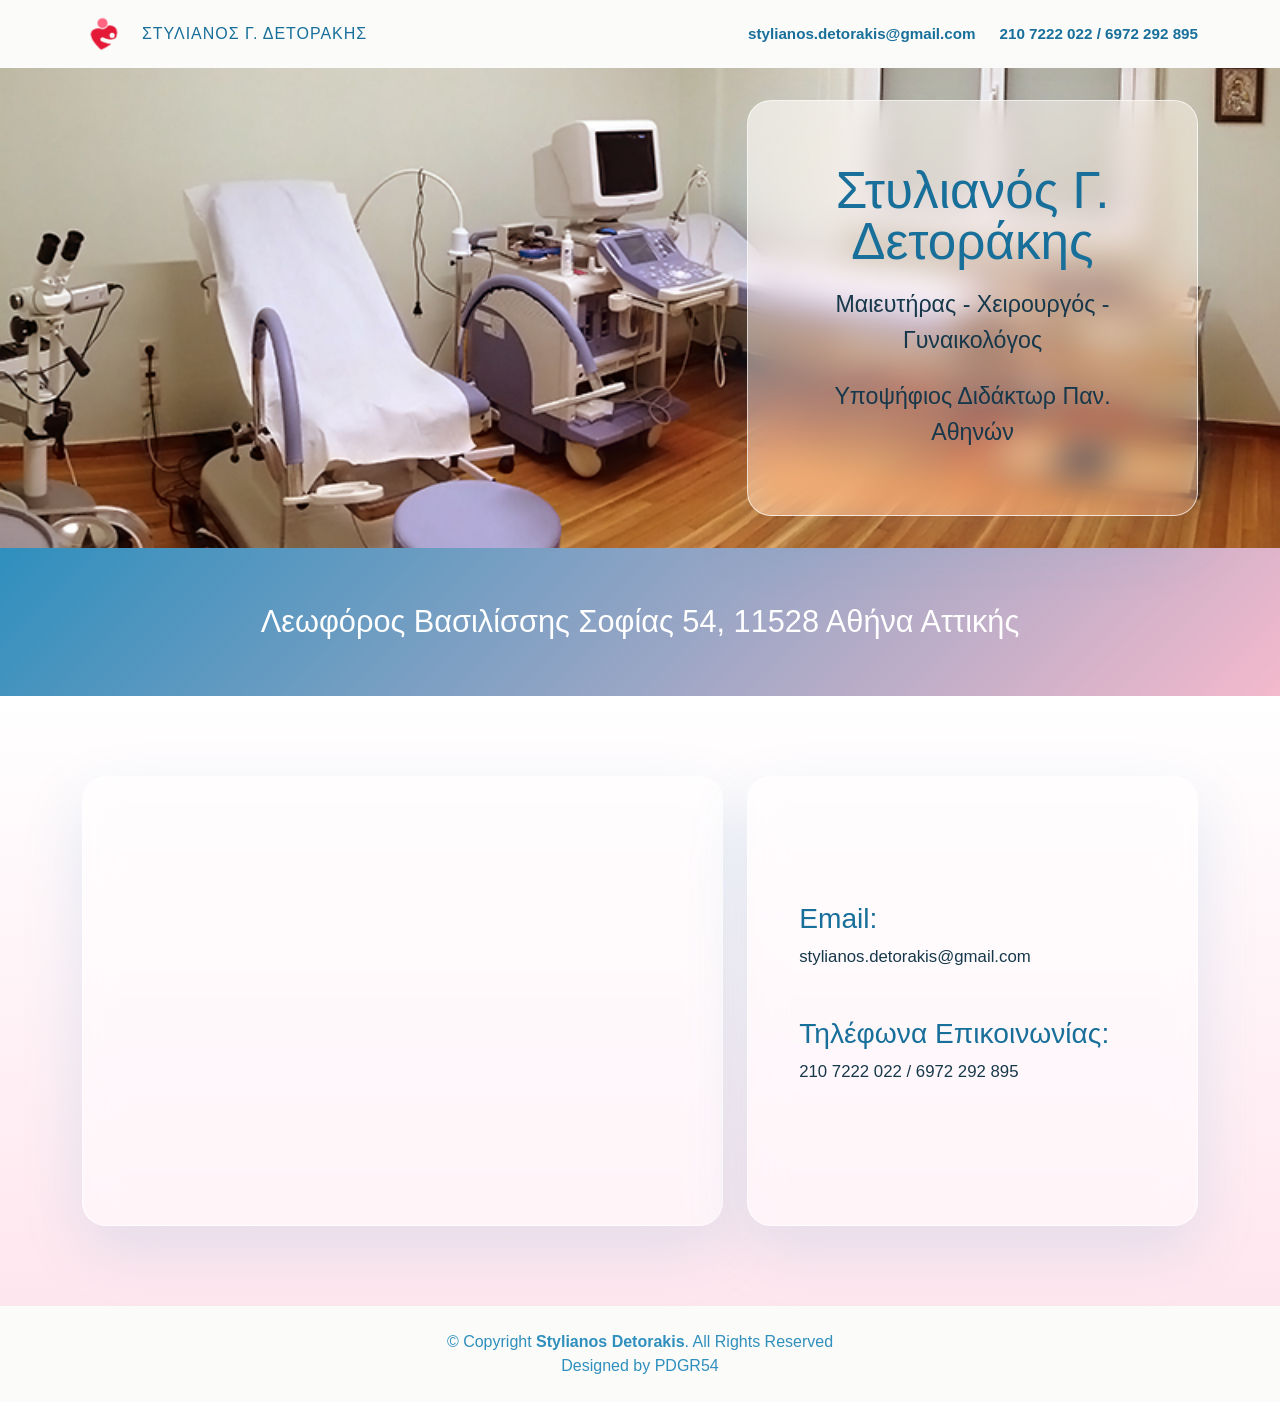
<file: index.html>
<!DOCTYPE html>
<html lang="el">

<head>
  <meta charset="utf-8">
  <meta name="viewport" content="width=device-width, initial-scale=1">
  <title>Στυλιανός Δετοράκης - Γυναικολόγος</title>
  <meta name="description" content="">
  <meta name="keywords" content="">
  <link rel="icon" type="image/png" href="assets/img/favicon-gynecological.png">
  <link href="https://cdn.jsdelivr.net/npm/bootstrap@5.3.3/dist/css/bootstrap.min.css" rel="stylesheet">
  <link href="assets/css/main.css" rel="stylesheet">
</head>

<body>
  <header class="site-header">
    <div class="container-lg">
      <div class="d-flex flex-wrap align-items-center justify-content-between gap-3">
        <div class="d-flex align-items-center gap-3">
          <div class="brand-mark">
            <img src="assets/img/favicon-gynecological.png" alt="">
          </div>
          <div class="brand-name">Στυλιανός Γ. Δετοράκης</div>
        </div>

        <div class="header-contact d-flex flex-wrap gap-4">
          <span>stylianos.detorakis@gmail.com</span>
          <span>210 7222 022 / 6972 292 895</span>
        </div>
      </div>
    </div>
  </header>

  <main>
    <section id="profile" class="hero d-flex align-items-center">
      <div class="container-lg">
        <div class="row justify-content-center justify-content-lg-end">
          <div class="col-md-8 col-lg-5">
            <div class="hero-card text-center">
              <h1>Στυλιανός Γ. Δετοράκης</h1>
              <p>Μαιευτήρας - Χειρουργός - Γυναικολόγος</p>
              <p>Υποψήφιος Διδάκτωρ Παν. Αθηνών</p>
            </div>
          </div>
        </div>
      </div>
    </section>

    <section id="location" class="statement text-center">
      <div class="container-lg">
        <p>Λεωφόρος Βασιλίσσης Σοφίας 54, 11528 Αθήνα Αττικής</p>
      </div>
    </section>

    <section id="contact" class="contact-section">
      <div class="container-lg">
        <div class="row g-4 align-items-stretch">
          <div class="col-lg-7">
            <div class="glass-panel h-100 overflow-hidden">
              <iframe src="https://www.google.com/maps/embed?pb=!1m18!1m12!1m3!1d3144.9689427036583!2d23.74969937473274!3d37.9778541004379!2m3!1f0!2f0!3f0!3m2!1i1024!2i768!4f13.1!3m3!1m2!1s0x14a1bd5abb276fe5%3A0xb4dfb535e02871bb!2sVasilissis%20Sofias%2054%2C%20Athina%20115%2028!5e0!3m2!1sen!2sgr!4v1699209659427!5m2!1sen!2sgr" allowfullscreen loading="lazy" referrerpolicy="no-referrer-when-downgrade"></iframe>
            </div>
          </div>

          <div class="col-lg-5">
            <div class="glass-panel contact-card h-100">
              <div>
                <h2>Email:</h2>
                <p>stylianos.detorakis@gmail.com</p>
              </div>
              <div>
                <h2>Τηλέφωνα Επικοινωνίας:</h2>
                <p>210 7222 022 / 6972 292 895</p>
              </div>
            </div>
          </div>
        </div>
      </div>
    </section>
  </main>

  <footer class="site-footer text-center">
    <div>&copy; Copyright <strong><span>Stylianos Detorakis</span></strong>. All Rights Reserved</div>
    <div>Designed by PDGR54</div>
  </footer>
</body>

</html>
</file>
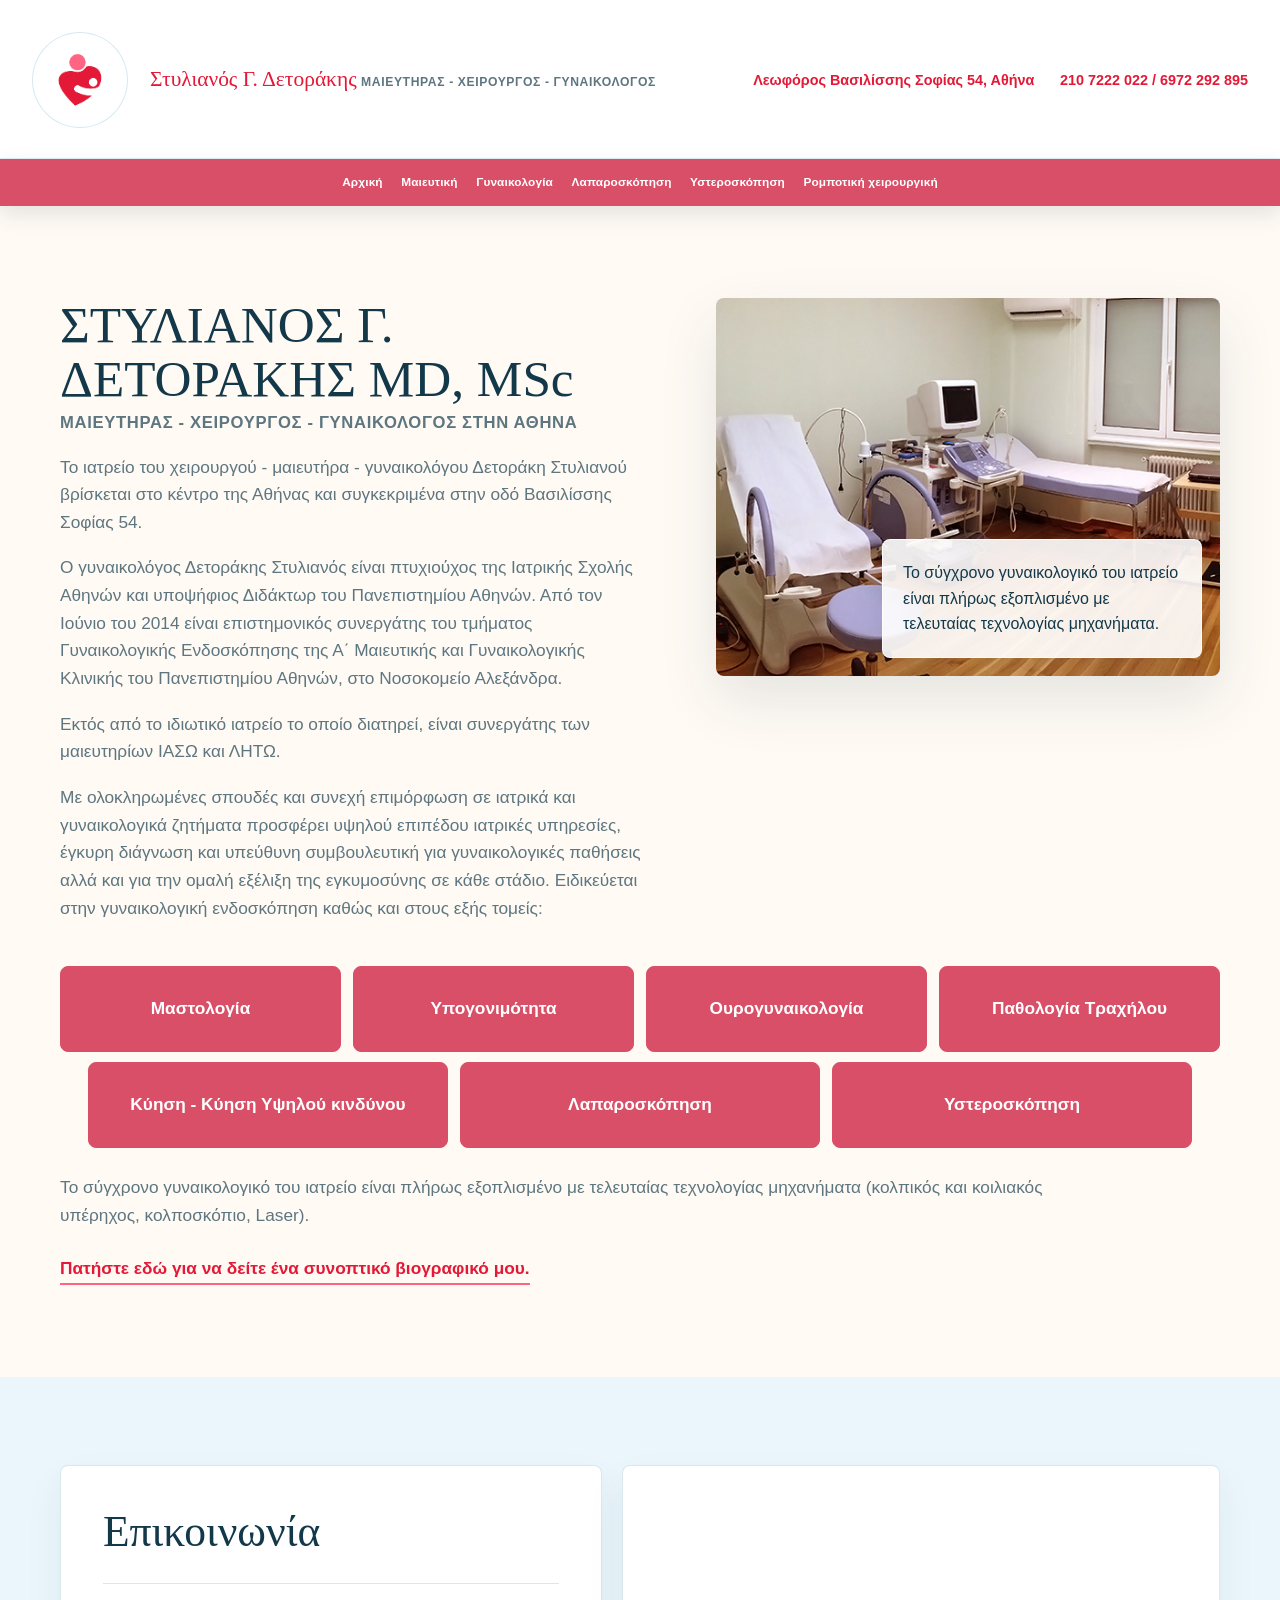
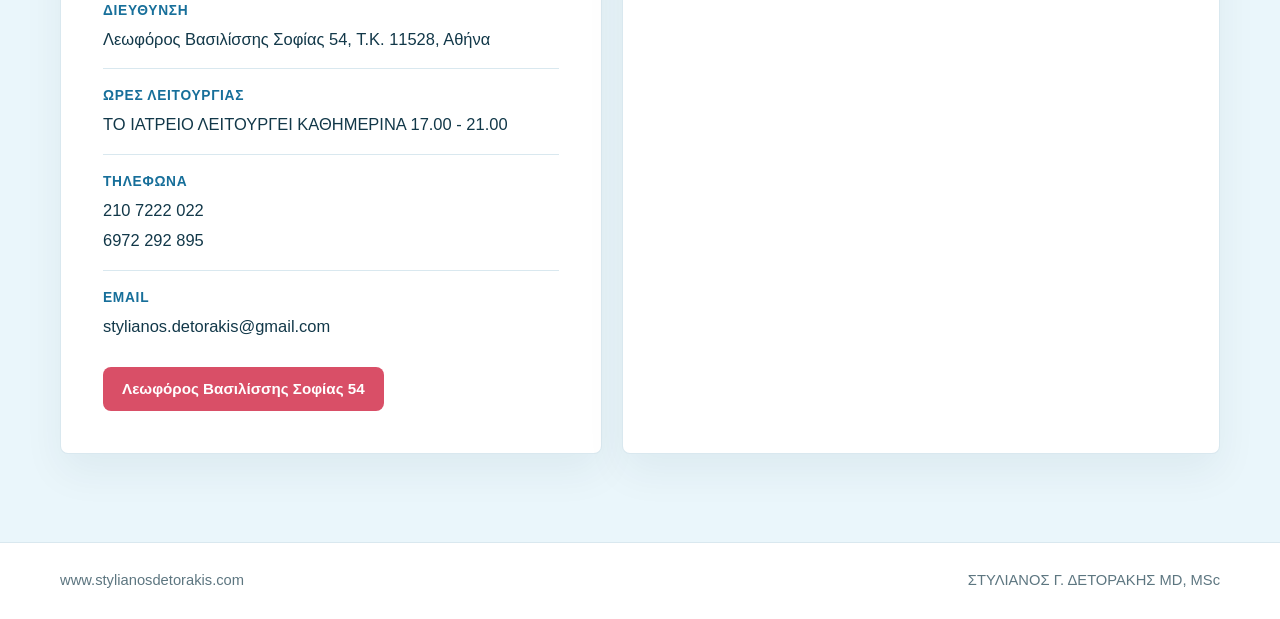
<file: sample-landing.html>
<!DOCTYPE html>
<html lang="el">

<head>
  <meta charset="utf-8">
  <meta name="viewport" content="width=device-width, initial-scale=1">
  <title>Γυναικολόγος Αθήνα | Δετοράκης Στυλιανός</title>
  <meta name="robots" content="noindex, nofollow">
  <link rel="icon" type="image/png" href="assets/img/favicon-gynecological.png">
  <link rel="stylesheet" href="assets/css/style.css">
</head>

<body>
  <div id="header-placeholder"></div>

  <main id="top">
    <section class="intro" aria-labelledby="intro-title">
      <div class="container">
        <div class="intro-grid">
          <div class="intro-copy">
            <h1 id="intro-title" class="intro-title">
              ΣΤΥΛΙΑΝΟΣ Γ. ΔΕΤΟΡΑΚΗΣ ΜD, MSc
            </h1>
            <p class="intro-subtitle">ΜΑΙΕΥΤΗΡΑΣ - ΧΕΙΡΟΥΡΓΟΣ - ΓΥΝΑΙΚΟΛΟΓΟΣ ΣΤΗΝ ΑΘΗΝΑ</p>
            <p>
              Το ιατρείο του χειρουργού - μαιευτήρα - γυναικολόγου Δετοράκη
              Στυλιανού βρίσκεται στο κέντρο της Αθήνας και συγκεκριμένα στην
              οδό Βασιλίσσης Σοφίας 54.
            </p>
            <p>
              Ο γυναικολόγος Δετοράκης Στυλιανός είναι πτυχιούχος της Ιατρικής
              Σχολής Αθηνών και υποψήφιος Διδάκτωρ του Πανεπιστημίου Αθηνών.
              Από τον Ιούνιο του 2014 είναι επιστημονικός συνεργάτης του τμήματος
              Γυναικολογικής Ενδοσκόπησης της Α΄ Μαιευτικής και Γυναικολογικής
              Κλινικής του Πανεπιστημίου Αθηνών, στο Νοσοκομείο Αλεξάνδρα.
            </p>
            <p>
              Εκτός από το ιδιωτικό ιατρείο το οποίο διατηρεί, είναι συνεργάτης
              των μαιευτηρίων ΙΑΣΩ και ΛΗΤΩ.
            </p>
            <p>
              Με ολοκληρωμένες σπουδές και συνεχή επιμόρφωση σε ιατρικά και
              γυναικολογικά ζητήματα προσφέρει υψηλού επιπέδου ιατρικές υπηρεσίες,
              έγκυρη διάγνωση και υπεύθυνη συμβουλευτική για γυναικολογικές
              παθήσεις αλλά και για την ομαλή εξέλιξη της εγκυμοσύνης σε κάθε
              στάδιο. Ειδικεύεται στην γυναικολογική ενδοσκόπηση καθώς και στους
              εξής τομείς:
            </p>
          </div>

          <div class="photo-panel">
            <img src="assets/img/practice.jpg" alt="Το γυναικολογικό ιατρείο του Στυλιανού Δετοράκη">
            <div class="photo-card">
              <p>
                Το σύγχρονο γυναικολογικό του ιατρείο είναι πλήρως εξοπλισμένο
                με τελευταίας τεχνολογίας μηχανήματα.
              </p>
            </div>
          </div>
        </div>

        <div class="intro-full">
          <ul class="specialty-list">
            <li>Μαστολογία</li>
            <li>Υπογονιμότητα</li>
            <li>Ουρογυναικολογία</li>
            <li>Παθολογία Τραχήλου</li>
            <li>Κύηση - Κύηση Υψηλού κινδύνου</li>
            <li>Λαπαροσκόπηση</li>
            <li>Υστεροσκόπηση</li>
          </ul>

          <p>
            Το σύγχρονο γυναικολογικό του ιατρείο είναι πλήρως εξοπλισμένο
            με τελευταίας τεχνολογίας μηχανήματα (κολπικός και κοιλιακός
            υπέρηχος, κολποσκόπιο, Laser).
          </p>
          <a class="bio-link" href="old_website_copy/assets/pdfs/Biografiko-Detorakis-Stylianos.pdf">
            Πατήστε εδώ για να δείτε ένα συνοπτικό βιογραφικό μου.
          </a>
        </div>
      </div>
    </section>

    <section id="contact" class="section section-blue" aria-labelledby="contact-title">
      <div class="container">
        <div class="contact-grid">
          <div class="contact-card">
            <h2 id="contact-title">Επικοινωνία</h2>
            <ul class="contact-list">
              <li>
                <strong>Διεύθυνση</strong>
                <span>Λεωφόρος Βασιλίσσης Σοφίας 54, Τ.Κ. 11528, Αθήνα</span>
              </li>
              <li>
                <strong>Ώρες λειτουργίας</strong>
                <span>TO ΙΑΤΡΕΙΟ ΛΕΙΤΟΥΡΓΕΙ ΚΑΘΗΜΕΡΙΝΑ 17.00 - 21.00</span>
              </li>
              <li>
                <strong>Τηλέφωνα</strong>
                <a href="tel:+302107222022">210 7222 022</a>
                <a href="tel:+306972292895">6972 292 895</a>
              </li>
              <li>
                <strong>Email</strong>
                <a href="mailto:stylianos.detorakis@gmail.com">stylianos.detorakis@gmail.com</a>
              </li>
            </ul>
            <a class="button button-primary" href="https://www.google.com/maps/search/?api=1&query=%CE%92%CE%B1%CF%83%CE%B9%CE%BB%CE%AF%CF%83%CF%83%CE%B7%CF%82%20%CE%A3%CE%BF%CF%86%CE%AF%CE%B1%CF%82%2054%20%CE%91%CE%B8%CE%AE%CE%BD%CE%B1" target="_blank" rel="noreferrer">
              Λεωφόρος Βασιλίσσης Σοφίας 54
            </a>
          </div>

          <div class="map-card">
            <iframe src="https://www.google.com/maps/embed?pb=!1m18!1m12!1m3!1d3144.9689427036583!2d23.74969937473274!3d37.9778541004379!2m3!1f0!2f0!3f0!3m2!1i1024!2i768!4f13.1!3m3!1m2!1s0x14a1bd5abb276fe5%3A0xb4dfb535e02871bb!2sVasilissis%20Sofias%2054%2C%20Athina%20115%2028!5e0!3m2!1sen!2sgr!4v1699209659427!5m2!1sen!2sgr" allowfullscreen loading="lazy" referrerpolicy="no-referrer-when-downgrade" title="Χάρτης προς το ιατρείο στη Βασιλίσσης Σοφίας 54"></iframe>
          </div>
        </div>
      </div>
    </section>
  </main>

  <div id="footer-placeholder"></div>

  <script>
    async function loadPartial(id, url) {
      const el = document.getElementById(id);
      if (!el) return;
      const res = await fetch(url);
      const html = await res.text();
      el.outerHTML = html;
    }

    function initHeaderMenu() {
      const menuToggle = document.querySelector(".menu-toggle");
      const navBar = document.querySelector(".nav-bar");
      if (!menuToggle || !navBar || menuToggle.dataset.menuInitialized) return;
      menuToggle.dataset.menuInitialized = "true";

      menuToggle.addEventListener("click", () => {
        const isOpen = navBar.classList.toggle("menu-open");
        menuToggle.setAttribute("aria-expanded", String(isOpen));
      });
    }

    loadPartial("header-placeholder", "partials/header.html").then(initHeaderMenu);
    loadPartial("footer-placeholder", "partials/footer.html");
  </script>
</body>

</html>
</file>
<file: assets/css/main.css>
:root {
  --baby-blue: #2f8fbd;
  --baby-blue-dark: #176f9a;
  --soft-pink: #ffe6ee;
  --soft-pink-deep: #f4b9cc;
  --paper: #fbfbfa;
  --ink: #16384a;
}

body {
  color: var(--baby-blue);
  background: var(--paper);
  font-family: Helvetica, Arial, sans-serif;
}

.site-header {
  padding: 0.75rem 0;
  background: var(--paper);
}

.brand-mark {
  width: 2.75rem;
  height: 2.75rem;
  display: grid;
  place-items: center;
}

.brand-mark img {
  width: 2.75rem;
  height: 2.75rem;
}

.brand-name {
  color: var(--baby-blue-dark);
  font-size: 1rem;
  letter-spacing: 0.06rem;
  text-transform: uppercase;
}

.header-contact {
  color: var(--baby-blue-dark);
  font-size: 0.95rem;
  font-weight: 700;
}

.hero {
  min-height: 30rem;
  background: url("../img/practice.jpg") center / cover no-repeat;
}

.hero-card {
  padding: clamp(2.5rem, 5vw, 4rem);
  background: linear-gradient(135deg, rgba(255, 255, 255, 0.58), rgba(255, 255, 255, 0.28));
  border: 1px solid rgba(255, 255, 255, 0.68);
  border-radius: 1.5rem;
  box-shadow: 0 1.5rem 4rem rgba(47, 143, 189, 0.16);
  backdrop-filter: blur(1rem) saturate(150%);
  -webkit-backdrop-filter: blur(1rem) saturate(150%);
}

.hero-card h1 {
  color: var(--baby-blue-dark);
  font-size: clamp(2.25rem, 4vw, 3.75rem);
  line-height: 1;
}

.hero-card p {
  margin: 1.25rem 0 0;
  color: var(--ink);
  font-size: clamp(1.1rem, 2vw, 1.45rem);
  line-height: 1.55;
}

.statement {
  padding: clamp(1.75rem, 4vw, 3rem) 0;
  color: white;
  background: linear-gradient(135deg, var(--baby-blue), var(--soft-pink-deep));
}

.statement p {
  max-width: 58rem;
  margin: 0 auto;
  font-size: clamp(1.35rem, 2.4vw, 2rem);
  line-height: 1.7;
}

.contact-section {
  padding: clamp(3rem, 7vw, 5rem) 0;
  background: linear-gradient(180deg, #fff, var(--soft-pink));
}

.glass-panel {
  background: rgba(255, 255, 255, 0.55);
  border: 1px solid rgba(255, 255, 255, 0.68);
  border-radius: 1.5rem;
  box-shadow: 0 1.5rem 4rem rgba(47, 143, 189, 0.14);
  backdrop-filter: blur(1rem) saturate(150%);
  -webkit-backdrop-filter: blur(1rem) saturate(150%);
}

.contact-card {
  display: grid;
  gap: 2rem;
  align-content: center;
  padding: clamp(2rem, 4vw, 3.5rem);
}

.contact-card h2 {
  color: var(--baby-blue-dark);
  font-size: clamp(1.4rem, 2.2vw, 2rem);
}

.contact-card p {
  color: var(--ink);
  font-size: 1.05rem;
}

iframe {
  display: block;
  width: 100%;
  min-height: 28rem;
  border: 0;
}

.site-footer {
  padding: 1.5rem;
  color: var(--baby-blue);
  background: var(--paper);
}

@media (max-width: 991.98px) {
  .hero {
    min-height: 30rem;
  }
}

@media (max-width: 575.98px) {
  .site-header .d-flex {
    justify-content: center;
    text-align: center;
  }

  .header-contact {
    width: 100%;
    justify-content: center;
  }

  .hero .row {
    justify-content: center;
  }

  .hero-card {
    text-align: center;
  }

  .statement {
    text-align: center;
  }
}
</file>
<file: assets/css/style.css>
:root {
  --brand-primary: #e31937;
  --brand-primary-soft: #ff6482;
  --brand-primary-nav: #d94f67;
  --brand-blue: #2f8fbd;
  --brand-blue-dark: #176f9a;
  --clinical-blue: #eaf6fb;
  --clinical-blue-strong: #cfeaf5;
  --ivory: #fffaf4;
  --paper: #ffffff;
  --blush: #f6d8df;
  --blush-soft: #fff1f4;
  --ink: #123849;
  --muted: #5d7680;
  --line: rgba(23, 111, 154, 0.16);
  --shadow: 0 24px 60px rgba(18, 56, 73, 0.11);
  --radius: 8px;
  --content: 1160px;
}

* {
  box-sizing: border-box;
}

html {
  scroll-behavior: smooth;
}

body {
  margin: 0;
  color: var(--ink);
  background: var(--ivory);
  font-family: Inter, "Segoe UI", Roboto, Arial, sans-serif;
  line-height: 1.6;
}

img {
  max-width: 100%;
  display: block;
}

a {
  color: inherit;
  text-decoration: none;
}

.container {
  width: min(calc(100% - 40px), var(--content));
  margin: 0 auto;
}

.site-header {
  z-index: 10;
  border-bottom: 1px solid rgba(23, 111, 154, 0.12);
  background: rgba(255, 255, 255, 0.96);
}

.site-header .container,
.nav-bar .container {
  width: min(calc(100% - 64px), 1500px);
}

.header-inner {
  display: flex;
  align-items: center;
  justify-content: space-between;
  gap: 32px;
  padding: 32px 0 30px;
}

.brand {
  display: flex;
  align-items: center;
  gap: 22px;
  flex: 0 0 auto;
  min-width: 0;
}

.brand-mark {
  width: 96px;
  height: 96px;
  flex: 0 0 96px;
  display: grid;
  place-items: center;
  border: 1px solid rgba(47, 143, 189, 0.2);
  border-radius: 50%;
  background: var(--paper);
}

.brand-mark img {
  width: 72px;
  height: 72px;
}

.brand-title {
  margin: 0;
  color: var(--brand-primary);
  font-family: Georgia, "Times New Roman", serif;
  font-size: 1.34rem;
  font-weight: 500;
  line-height: 1.25;
  white-space: nowrap;
}

.brand-subtitle {
  margin: 4px 0 0;
  color: var(--muted);
  font-size: 0.76rem;
  font-weight: 700;
  letter-spacing: 0.05em;
  text-transform: uppercase;
  white-space: nowrap;
}

.header-contact {
  display: flex;
  align-items: center;
  justify-content: flex-end;
  gap: clamp(16px, 2vw, 30px);
  color: var(--brand-primary);
  font-size: clamp(0.9rem, 1vw, 1.05rem);
  font-weight: 800;
  line-height: 1.3;
  text-align: right;
  white-space: nowrap;
}

.header-contact a {
  color: inherit;
}

.nav-bar {
  position: sticky;
  top: 0;
  z-index: 20;
  background: var(--brand-primary-nav);
  box-shadow: 0 8px 22px rgba(18, 56, 73, 0.12);
}

.header-actions {
  display: flex;
  align-items: center;
  gap: clamp(14px, 1.45vw, 26px);
  flex-wrap: nowrap;
  justify-content: center;
  min-width: 0;
}

.menu-toggle {
  display: none;
  align-items: center;
  justify-content: center;
  width: 44px;
  height: 44px;
  margin-left: auto;
  border: 0;
  border-radius: var(--radius);
  background: transparent;
  color: white;
  cursor: pointer;
}

.nav-contact {
  display: none;
}

.menu-toggle span,
.menu-toggle::before,
.menu-toggle::after {
  content: "";
  display: block;
  width: 22px;
  height: 2px;
  border-radius: 999px;
  background: currentColor;
  transition: transform 160ms ease, opacity 160ms ease;
}

.menu-toggle {
  flex-direction: column;
  gap: 5px;
}

.menu-open .menu-toggle span {
  opacity: 0;
}

.menu-open .menu-toggle::before {
  transform: translateY(7px) rotate(45deg);
}

.menu-open .menu-toggle::after {
  transform: translateY(-7px) rotate(-45deg);
}

.nav-link {
  position: relative;
  color: white;
  font-size: clamp(0.74rem, 0.78vw, 0.9rem);
  font-weight: 700;
  padding: 14px 0;
  letter-spacing: 0.01em;
  white-space: nowrap;
}

.nav-link::after {
  content: "";
  position: absolute;
  right: 0;
  bottom: 7px;
  left: 0;
  height: 2px;
  border-radius: 999px;
  background: var(--ivory);
  opacity: 0;
  transform: scaleX(0.62);
  transform-origin: center;
  transition: opacity 160ms ease, transform 160ms ease;
}

.nav-link:hover,
.nav-link:focus-visible {
  color: white;
}

.nav-link:hover::after,
.nav-link:focus-visible::after {
  opacity: 1;
  transform: scaleX(1);
}

.nav-item {
  display: flex;
  align-items: center;
  position: relative;
}

.nav-item:hover .subnav,
.nav-item:focus-within .subnav {
  opacity: 1;
  pointer-events: auto;
  transform: translateY(0);
}

.subnav {
  position: absolute;
  top: calc(100% + 10px);
  left: 0;
  min-width: 210px;
  padding: 10px;
  border: 1px solid var(--line);
  border-radius: var(--radius);
  background: var(--paper);
  box-shadow: 0 18px 42px rgba(18, 56, 73, 0.12);
  opacity: 0;
  pointer-events: none;
  transform: translateY(6px);
  transition: opacity 160ms ease, transform 160ms ease;
}

.subnav-link {
  display: block;
  padding: 10px 12px;
  color: var(--ink);
  border-radius: 6px;
  font-size: 0.88rem;
  font-weight: 700;
  white-space: nowrap;
}

.subnav-link:hover {
  color: var(--brand-primary);
  background: var(--clinical-blue);
}

.button {
  display: inline-flex;
  align-items: center;
  justify-content: center;
  min-height: 44px;
  padding: 12px 18px;
  border: 1px solid transparent;
  border-radius: var(--radius);
  font-size: 0.95rem;
  font-weight: 750;
  line-height: 1;
  transition: transform 160ms ease, background 160ms ease;
}

.button:hover {
  transform: translateY(-1px);
}

.button-primary {
  color: white;
  background: var(--brand-primary-nav);
}

.section {
  padding: clamp(54px, 8vw, 88px) 0;
}

.section-blue {
  background: var(--clinical-blue);
}

.intro {
  padding: clamp(48px, 8vw, 92px) 0;
}

.intro-grid {
  display: grid;
  grid-template-columns: minmax(0, 1.08fr) minmax(320px, 0.92fr);
  gap: clamp(32px, 5vw, 72px);
  align-items: start;
}

.intro-full {
  max-width: none;
  margin-top: 18px;
  color: var(--muted);
  font-size: clamp(1rem, 1.35vw, 1.16rem);
}

.intro-full p,
.bio-link {
  max-width: 1000px;
}

.intro-full p {
  margin: 0 0 18px;
}

.intro-title {
  max-width: 900px;
  margin: 0 0 6px;
  color: var(--ink);
  font-family: Georgia, "Times New Roman", serif;
  font-size: clamp(2rem, 4vw, 4rem);
  font-weight: 500;
  line-height: 1.05;
  letter-spacing: 0;
}

.intro-subtitle {
  max-width: 760px;
  margin: 0 0 28px;
  color: var(--muted);
  font-size: clamp(0.95rem, 1.3vw, 1.2rem);
  font-weight: 800;
  letter-spacing: 0.04em;
  line-height: 1.45;
}

.intro-copy {
  max-width: 780px;
  color: var(--muted);
  font-size: clamp(1rem, 1.35vw, 1.16rem);
}

.intro-copy p {
  margin: 0 0 18px;
}

.bio-link {
  display: inline-block;
  margin-top: 8px;
  color: var(--brand-primary);
  font-weight: 800;
  border-bottom: 2px solid var(--brand-primary-soft);
}

.specialty-list {
  display: flex;
  flex-wrap: wrap;
  justify-content: center;
  gap: 10px 12px;
  margin: 26px 0;
  padding: 0;
  list-style: none;
}

.specialty-list li {
  display: flex;
  align-items: center;
  justify-content: center;
  flex: 1 1 260px;
  max-width: 360px;
  min-height: 86px;
  padding: 12px 14px;
  border: 1px solid var(--brand-primary-nav);
  border-radius: var(--radius);
  background: var(--brand-primary-nav);
  color: white;
  font-weight: 700;
  line-height: 1.25;
  text-align: center;
}

.photo-panel {
  position: relative;
  overflow: hidden;
  border-radius: var(--radius);
  background: var(--clinical-blue);
  box-shadow: var(--shadow);
  aspect-ratio: 4 / 3;
}

.photo-panel img {
  width: 100%;
  height: 100%;
  object-fit: cover;
}

.photo-card {
  position: absolute;
  right: 18px;
  bottom: 18px;
  width: min(320px, calc(100% - 36px));
  padding: 20px;
  border: 1px solid rgba(255, 255, 255, 0.76);
  border-radius: var(--radius);
  background: rgba(255, 255, 255, 0.9);
  box-shadow: 0 16px 36px rgba(18, 56, 73, 0.13);
}

.photo-card p {
  margin: 0;
  color: var(--ink);
  font-size: 1rem;
}

.contact-grid {
  display: grid;
  grid-template-columns: minmax(0, 0.95fr) minmax(320px, 1.05fr);
  gap: 20px;
  align-items: stretch;
}

.contact-card,
.map-card {
  overflow: hidden;
  border: 1px solid var(--line);
  border-radius: var(--radius);
  background: var(--paper);
  box-shadow: 0 18px 42px rgba(18, 56, 73, 0.06);
}

.contact-card {
  padding: clamp(26px, 4vw, 42px);
}

.contact-card h2 {
  margin: 0;
  font-family: Georgia, "Times New Roman", serif;
  font-size: clamp(2rem, 3.4vw, 3rem);
  font-weight: 500;
  line-height: 1.08;
}

.contact-list {
  display: grid;
  gap: 16px;
  margin: 28px 0;
  padding: 0;
  list-style: none;
}

.contact-list li {
  padding-top: 16px;
  border-top: 1px solid var(--line);
}

.contact-list strong {
  display: block;
  color: var(--brand-blue-dark);
  font-size: 0.86rem;
  letter-spacing: 0.05em;
  text-transform: uppercase;
}

.contact-list span,
.contact-list a {
  display: block;
  margin-top: 4px;
  color: var(--ink);
  font-size: 1.03rem;
}

iframe {
  display: block;
  width: 100%;
  min-height: 100%;
  height: 520px;
  border: 0;
}

.site-footer {
  padding: 26px 0;
  color: var(--muted);
  border-top: 1px solid var(--line);
  background: var(--paper);
  font-size: 0.92rem;
}

.footer-inner {
  display: flex;
  justify-content: space-between;
  gap: 18px;
  flex-wrap: wrap;
}

@media (max-width: 980px) {
  .header-inner {
    align-items: flex-start;
    flex-direction: column;
    justify-content: flex-start;
  }

  .header-contact {
    align-items: flex-start;
    justify-content: flex-start;
    flex-wrap: wrap;
    text-align: left;
    white-space: normal;
  }

  .header-actions {
    display: none;
    width: 100%;
    flex-direction: column;
    align-items: stretch;
    gap: 0;
    padding: 8px 0;
  }

  .menu-toggle {
    display: flex;
  }

  .menu-open .header-actions {
    display: flex;
  }

  .nav-link {
    display: block;
    padding: 13px 0;
    border-bottom: 1px solid rgba(255, 255, 255, 0.24);
    font-size: 0.98rem;
  }

  .nav-link::after {
    display: none;
  }

  .nav-item {
    display: block;
  }

  .subnav {
    position: static;
    min-width: 0;
    padding: 0 0 6px 14px;
    border: 0;
    border-radius: 0;
    background: transparent;
    box-shadow: none;
    opacity: 1;
    pointer-events: auto;
    transform: none;
  }

  .subnav-link {
    color: white;
    padding: 9px 0;
    font-size: 0.9rem;
  }

  .subnav-link:hover {
    color: white;
    background: transparent;
  }

  .intro-grid,
  .contact-grid {
    grid-template-columns: 1fr;
  }

  .photo-panel {
    aspect-ratio: 16 / 10;
  }

  .specialty-list li {
    max-width: none;
  }
}

@media (max-width: 640px) {
  .container {
    width: min(calc(100% - 28px), var(--content));
  }

  .site-header .container,
  .nav-bar .container {
    width: min(calc(100% - 28px), 1500px);
  }

  .footer-inner {
    align-items: flex-start;
  }

  .header-inner {
    gap: 18px;
    padding: 22px 0 20px;
  }

  .brand {
    gap: 14px;
  }

  .brand-mark {
    width: 58px;
    height: 58px;
    flex-basis: 58px;
  }

  .brand-mark img {
    width: 42px;
    height: 42px;
  }

  .brand-title {
    font-size: 1.06rem;
    white-space: normal;
  }

  .brand-subtitle {
    font-size: 0.68rem;
    white-space: normal;
  }

  .header-contact {
    display: none;
  }

  .nav-bar .container {
    display: flex;
    flex-wrap: wrap;
    justify-content: space-between;
    align-items: center;
    min-height: 48px;
  }

  .nav-contact {
    display: flex;
    align-items: center;
    gap: 12px;
    min-width: 0;
    color: white;
    font-size: 0.78rem;
    font-weight: 800;
    line-height: 1.2;
  }

  .nav-contact a,
  .nav-contact span {
    color: inherit;
    white-space: nowrap;
  }

  .nav-contact span {
    color: rgba(255, 255, 255, 0.78);
  }

  .menu-toggle {
    width: 40px;
    height: 40px;
    margin-left: 12px;
  }

  .header-actions {
    gap: 0;
    margin-top: 6px;
  }

  .nav-link {
    padding: 11px 0;
  }

  .intro {
    padding: 36px 0 54px;
  }

  .intro-title {
    font-size: clamp(1.65rem, 8vw, 1.9rem);
  }

  .intro-subtitle {
    font-size: 0.86rem;
    letter-spacing: 0.02em;
  }

  .specialty-list li {
    flex-basis: calc(50% - 6px);
    min-height: 74px;
  }

  .photo-card {
    position: static;
    width: auto;
    border-radius: 0;
    box-shadow: none;
  }

  iframe {
    height: 380px;
  }
}

@media (max-width: 420px) {
  .nav-contact {
    gap: 8px;
    font-size: 0.72rem;
  }

  .nav-contact span {
    display: none;
  }

  .specialty-list li {
    flex-basis: 100%;
  }
}
</file>
